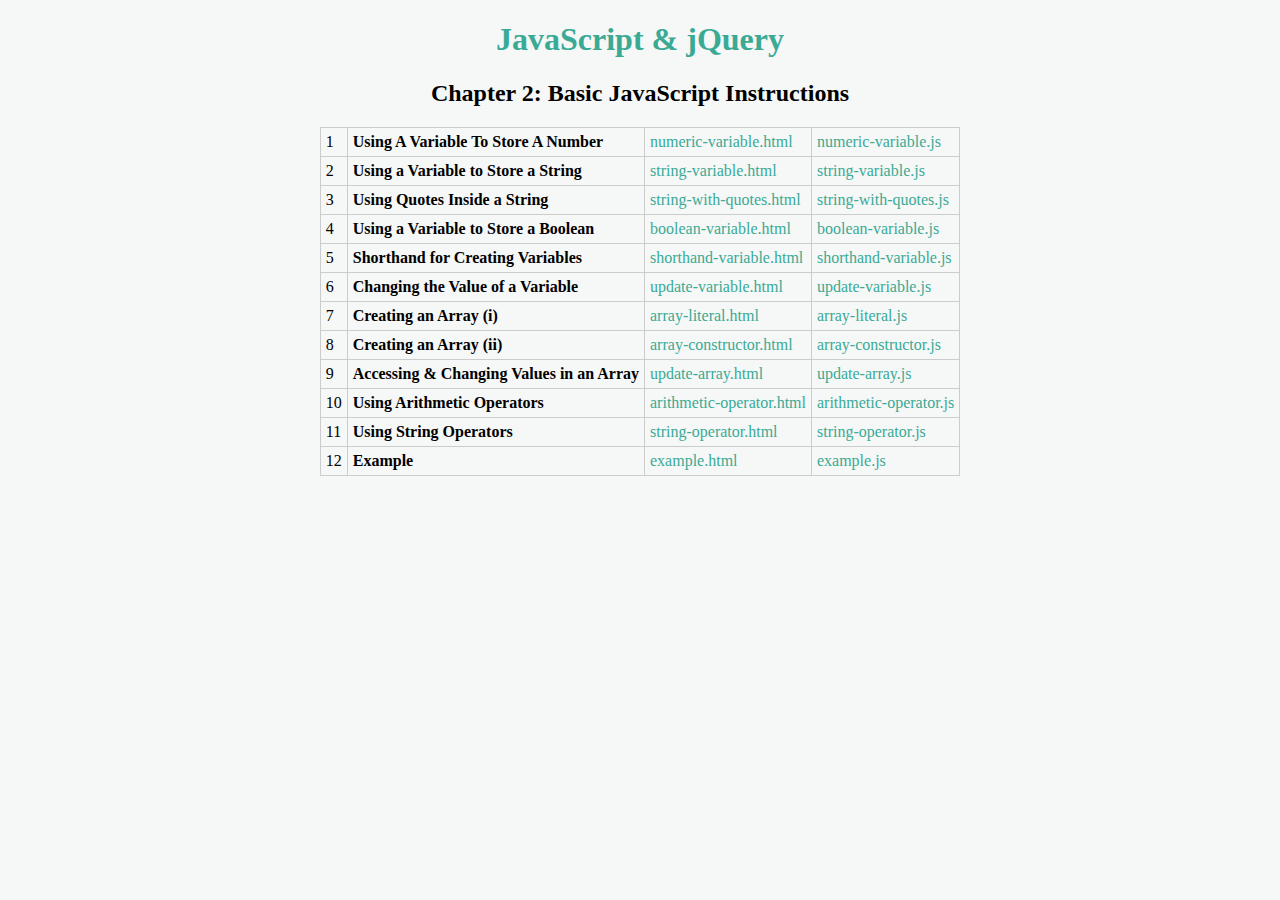
<file: js2/index.html>
<!DOCTYPE html>
<html>
  <head>
    <title>JavaScript &amp; jQuery - Chapter 2: Basic JavaScript Instructions</title>
    <link rel="stylesheet" type="text/css" href="./css/style.css" />
  </head>
  <body>
    <h1 id="header"><a href="../index.html">JavaScript &amp; jQuery</a></h1>
    <h2>Chapter 2: Basic JavaScript Instructions</h2>
    <table>
      <tr>
        <td>1</td>
        <td><strong>Using A Variable To Store A Number</strong></td>
        <td><a href="numeric-variable.html">numeric-variable.html</a></td>
        <td><a href="js/numeric-variable.js">numeric-variable.js</a></td>
      </tr>
      <tr>
        <td>2</td>
        <td><strong>Using a Variable to Store a String</strong></td>
        <td><a href="string-variable.html">string-variable.html</a></td>
        <td><a href="js/string-variable.js">string-variable.js</a></td>
      </tr>
      <tr>
        <td>3</td>
        <td><strong>Using Quotes Inside a String</strong></td>
        <td><a href="string-with-quotes.html">string-with-quotes.html</a></td>
        <td><a href="js/string-with-quotes.js">string-with-quotes.js</a></td>
      </tr>
      <tr>
        <td>4</td>
        <td><strong>Using a Variable to Store a Boolean</strong></td>
        <td><a href="boolean-variable.html">boolean-variable.html</a></td>
        <td><a href="js/boolean-variable.js">boolean-variable.js</a></td>
      </tr>
      <tr>
        <td>5</td>
        <td><strong>Shorthand for Creating Variables</strong></td>
        <td><a href="shorthand-variable.html">shorthand-variable.html</a></td>
        <td><a href="js/shorthand-variable.js">shorthand-variable.js</a></td>
      </tr>
      <tr>
        <td>6</td>
        <td><strong>Changing the Value of a Variable</strong></td>
        <td><a href="update-variable.html">update-variable.html</a></td>
        <td><a href="js/update-variable.js">update-variable.js</a></td>
      </tr>
      <tr>
        <td>7</td>
        <td><strong>Creating an Array (i)</strong></td>
        <td><a href="array-literal.html">array-literal.html</a></td>
        <td><a href="js/array-literal.js">array-literal.js</a></td>
      </tr>
      <tr>
        <td>8</td>
        <td><strong>Creating an Array (ii)</strong></td>
        <td><a href="array-constructor.html">array-constructor.html</a></td>
        <td><a href="js/array-constructor.js">array-constructor.js</a></td>
      </tr>
      <tr>
        <td>9</td>
        <td><strong>Accessing &amp; Changing Values in an Array</strong></td>
        <td><a href="update-array.html">update-array.html</a></td>
        <td><a href="js/update-array.js">update-array.js</a></td>
      </tr>
      <tr>
        <td>10</td>
        <td><strong>Using Arithmetic Operators</strong></td>
        <td><a href="arithmetic-operator.html">arithmetic-operator.html</a></td>
        <td><a href="js/arithmetic-operator.js">arithmetic-operator.js</a></td>
      </tr>
      <tr>
        <td>11</td>
        <td><strong>Using String Operators</strong></td>
        <td><a href="string-operator.html">string-operator.html</a></td>
        <td><a href="js/string-operator.js">string-operator.js</a></td>
      </tr>
      <tr>
        <td>12</td>
        <td><strong>Example</strong></td>
        <td><a href="example.html">example.html</a></td>
        <td><a href="js/example.js">example.js</a></td>
      </tr>
    </table>
  </body>
</html>
</file>
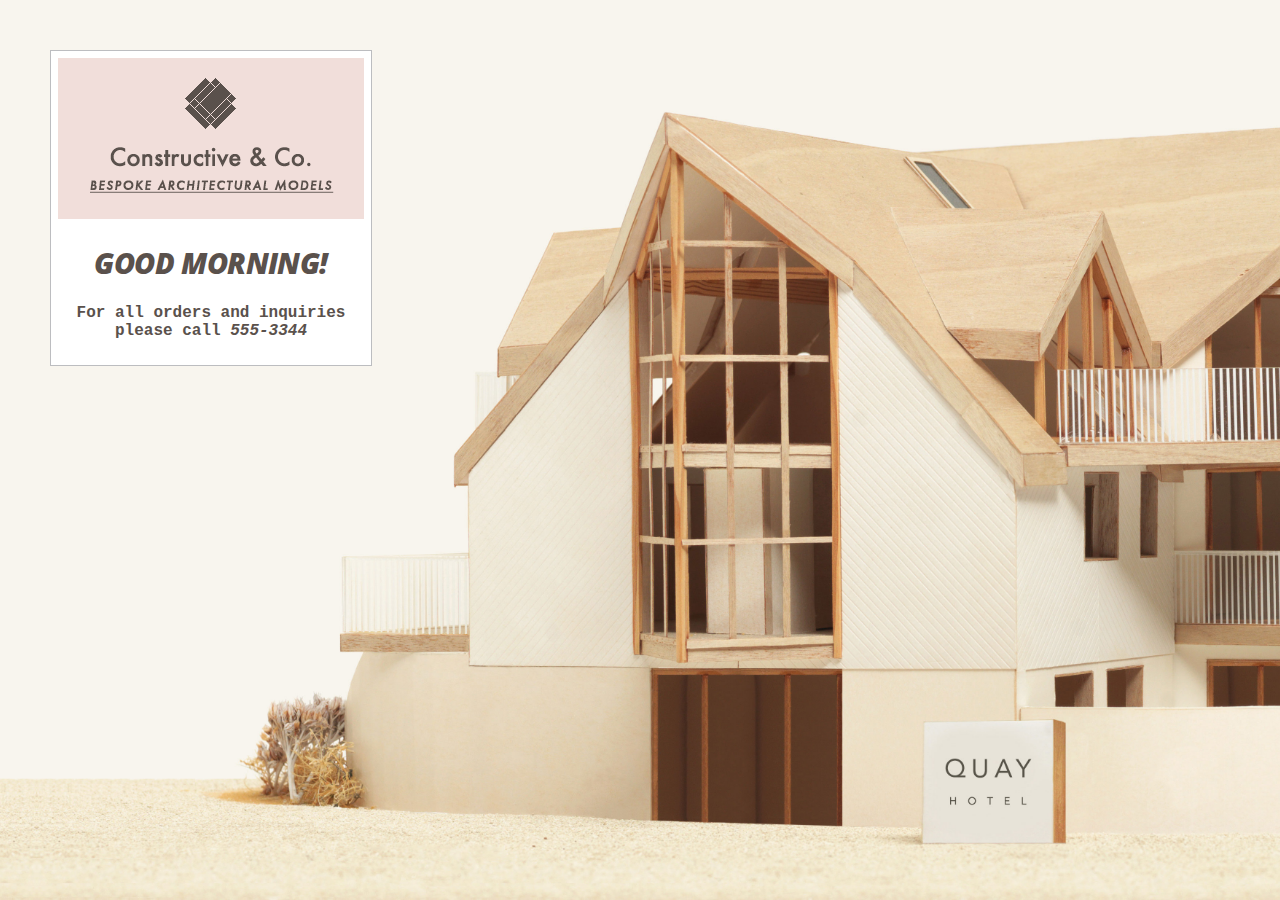
<file: js1/add-content.html>
<!DOCTYPE html>
<html>
  <head>
    <title>Constructive &amp; Co.</title>
    <link rel="stylesheet" href="css/c01.css" />
  </head>
  <body>
    <h1>Constructive &amp; Co.</h1>
    <script src="js/add-content.js"></script>
    <p>For all orders and inquiries please call <em>555-3344</em></p>
  </body>
</html>
</file>
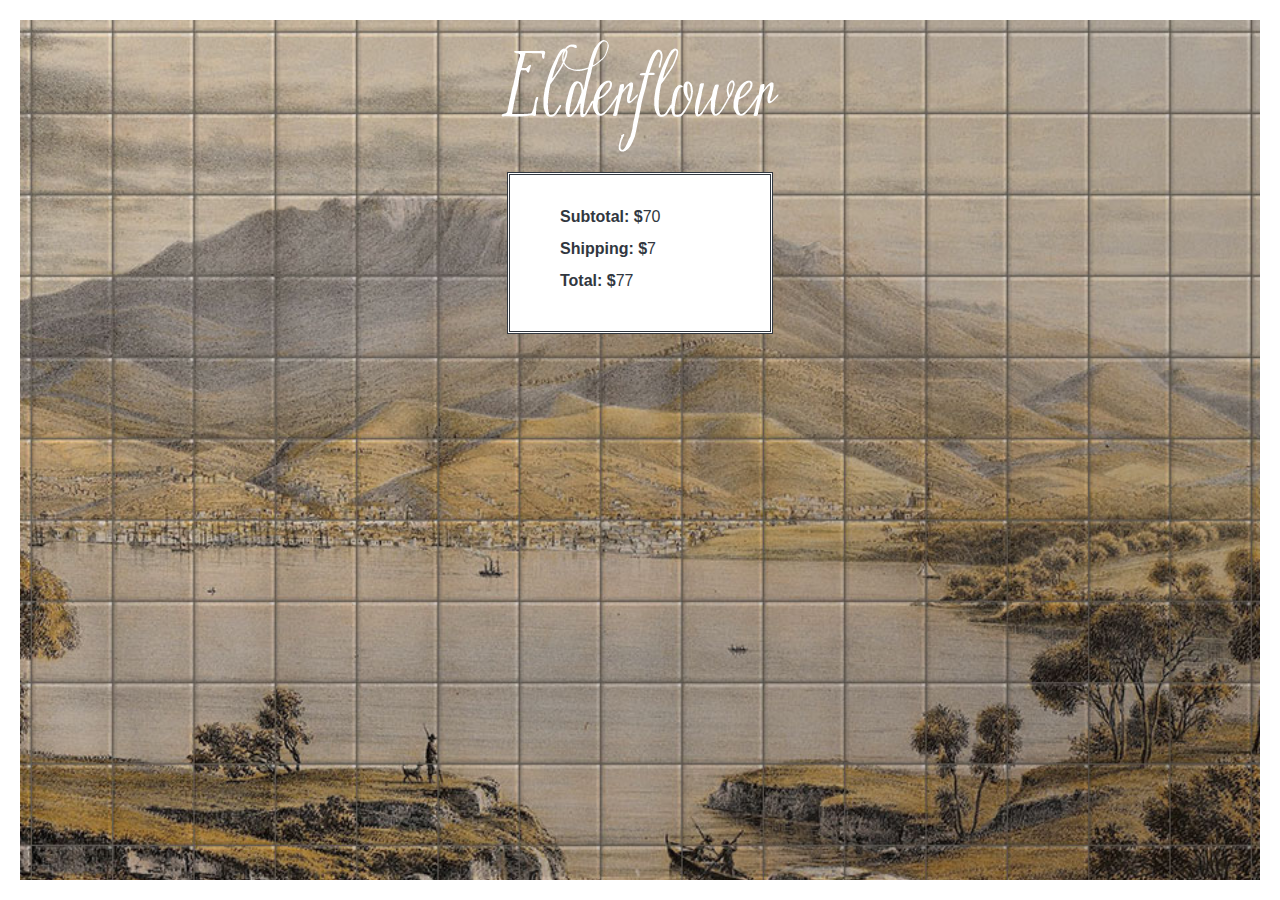
<file: js2/arithmetic-operator.html>
<!DOCTYPE html>
<html>
  <head>
    <title>
      JavaScript &amp; jQuery - Chapter 2: Basic JavaScript Instructions - Arithmetic Operator
    </title>
    <link rel="stylesheet" href="css/c02.css" />
  </head>
  <body>
    <h1>Elderflower</h1>
    <div id="content">
      <div class="message number">Subtotal: $<span id="subtotal">&nbsp;</span></div>
      <div class="message number">Shipping: $<span id="shipping">&nbsp;</span></div>
      <div class="message number">Total: $<span id="total">&nbsp;</span></div>
    </div>
    <script src="js/arithmetic-operator.js"></script>
  </body>
</html>
</file>
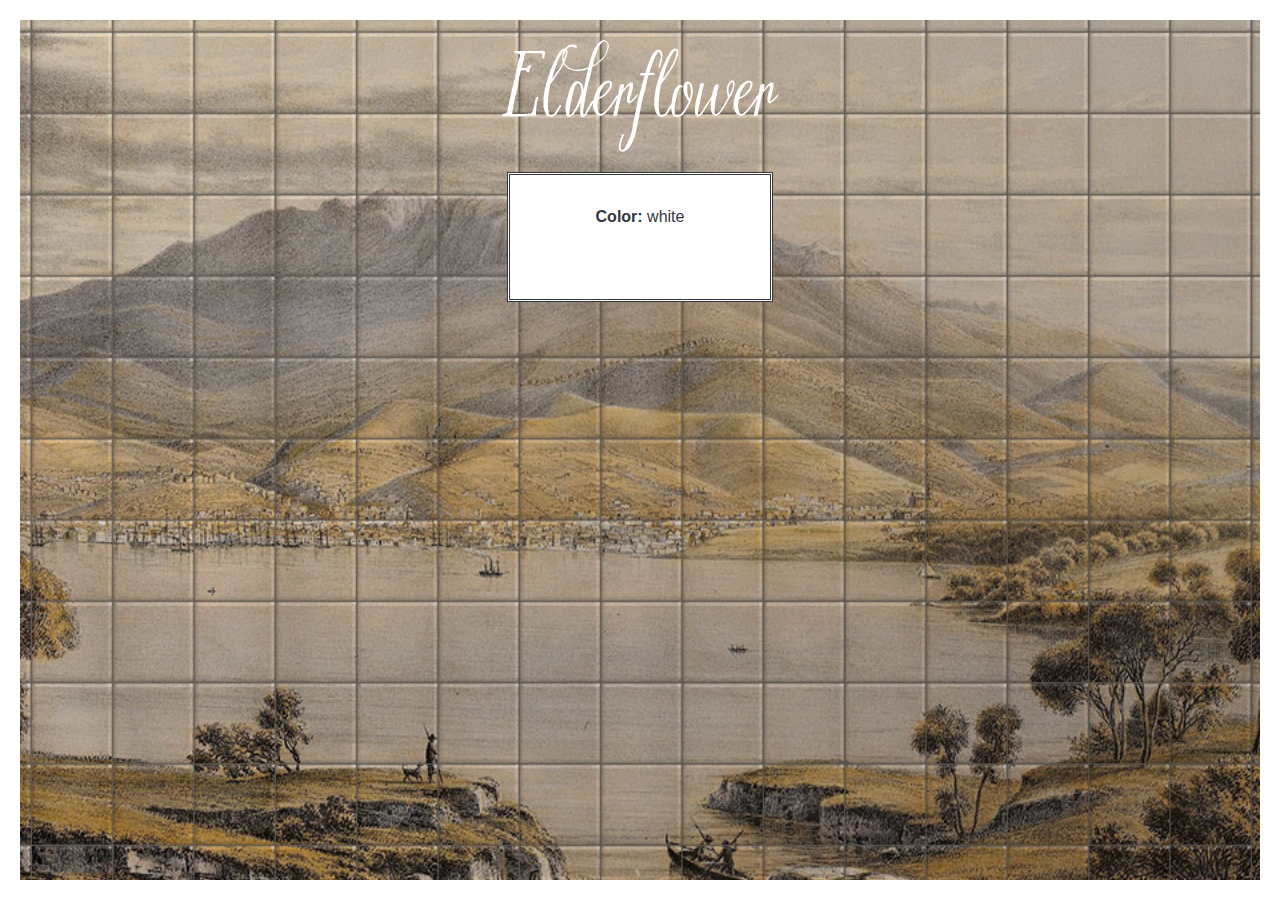
<file: js2/array-constructor.html>
<!DOCTYPE html>
<html>
<head>
  <title>JavaScript &amp; jQuery - Chapter 2: Basic JavaScript Instructions - Array Constructor</title>
  <link rel="stylesheet" href="css/c02.css" />
</head>
<body>
  <h1>Elderflower</h1>
  <div id="content">
      <div class="message">Color: <span id="colors">We were unable to find your color choice. Please try again...</span></div>
  </div>
  <script src="js/array-constructor.js"></script>
</body>
</html>
</file>
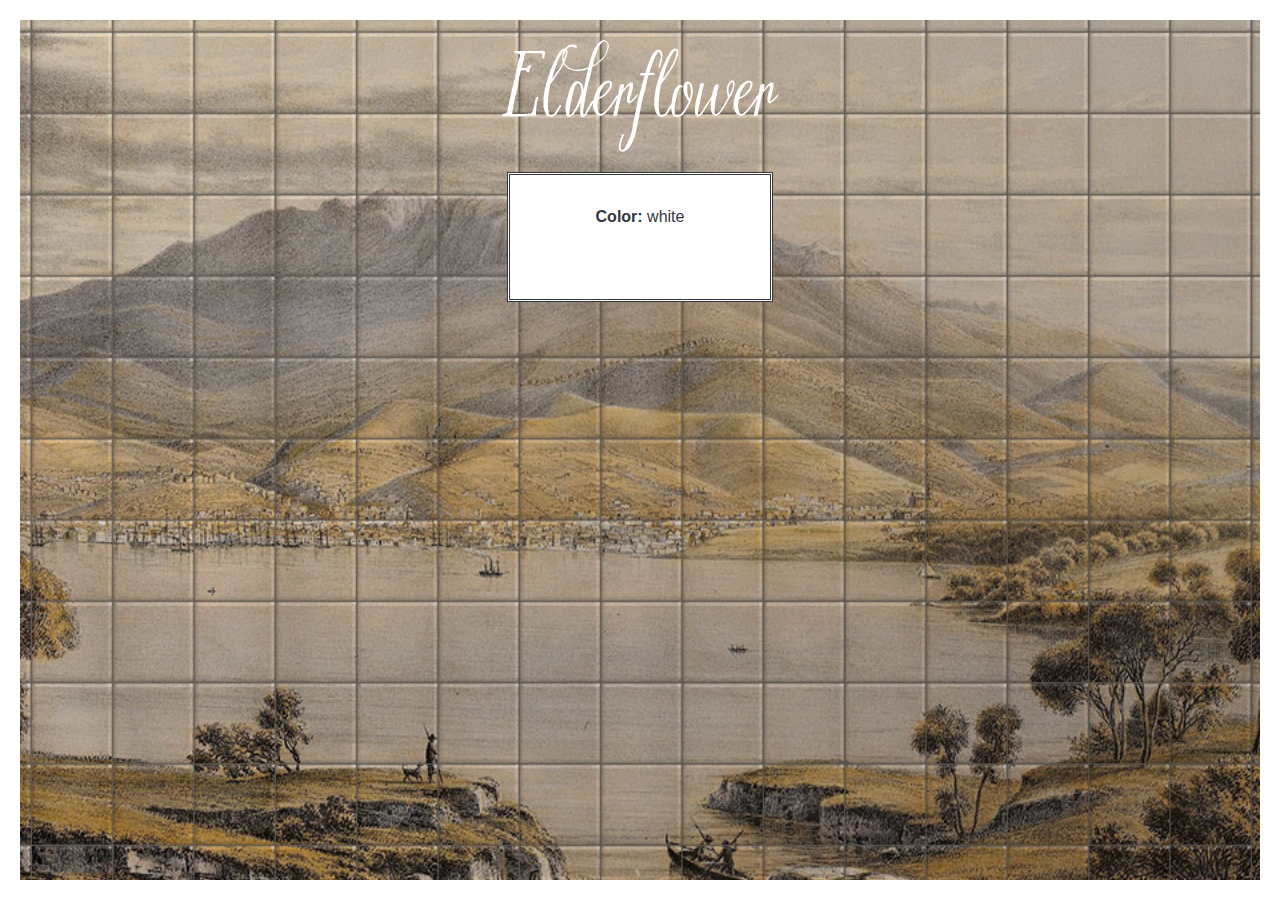
<file: js2/array-literal.html>
<!DOCTYPE html>
<html>
<head>
  <title>JavaScript &amp; jQuery - Chapter 2: Basic JavaScript Instructions - Array Literal</title>
  <link rel="stylesheet" href="css/c02.css" />
</head>
<body>
  <h1>Elderflower</h1>
  <div id="content">
      <div class="message">Color: <span id="colors">We were unable to find your color choice. Please try again...</span></div>
  </div>
  <script src="js/array-literal.js"></script>
</body>
</html>
</file>
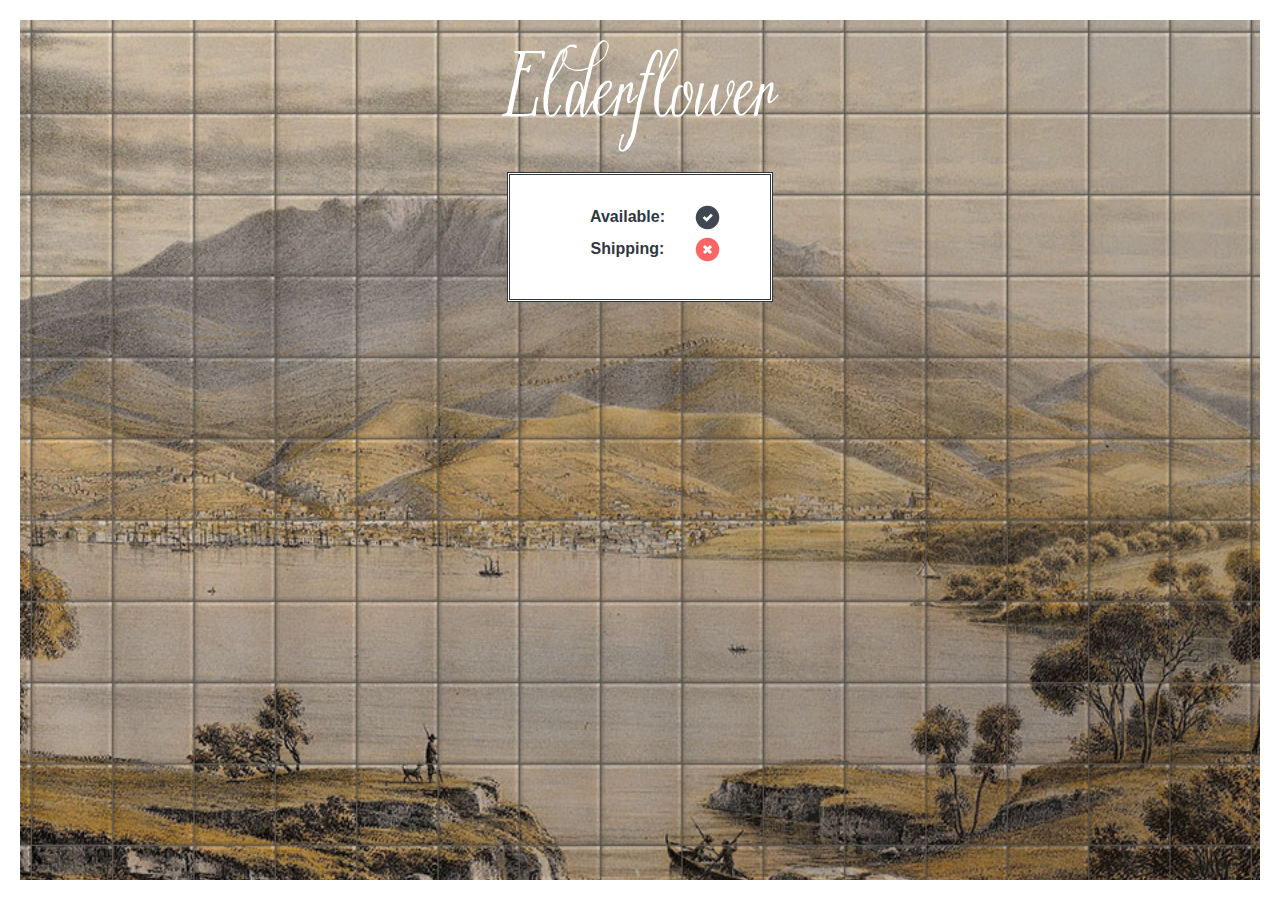
<file: js2/boolean-variable.html>
<!DOCTYPE html>
<html>
  <head>
    <title>JavaScript &amp; jQuery - Chapter 2: Basic JavaScript Instructions - Boolean Variable</title>
    <link rel="stylesheet" href="css/c02.css" />
  </head>
  <body>
    <h1>Elderflower</h1>
    <div id="content">
      <div class="message">Available: <span id="stock"></span></div>
      <div class="message">Shipping: <span id="shipping"></span></div>
    </div>
    <script src="js/boolean-variable.js"></script>
  </body>
</html>
</file>
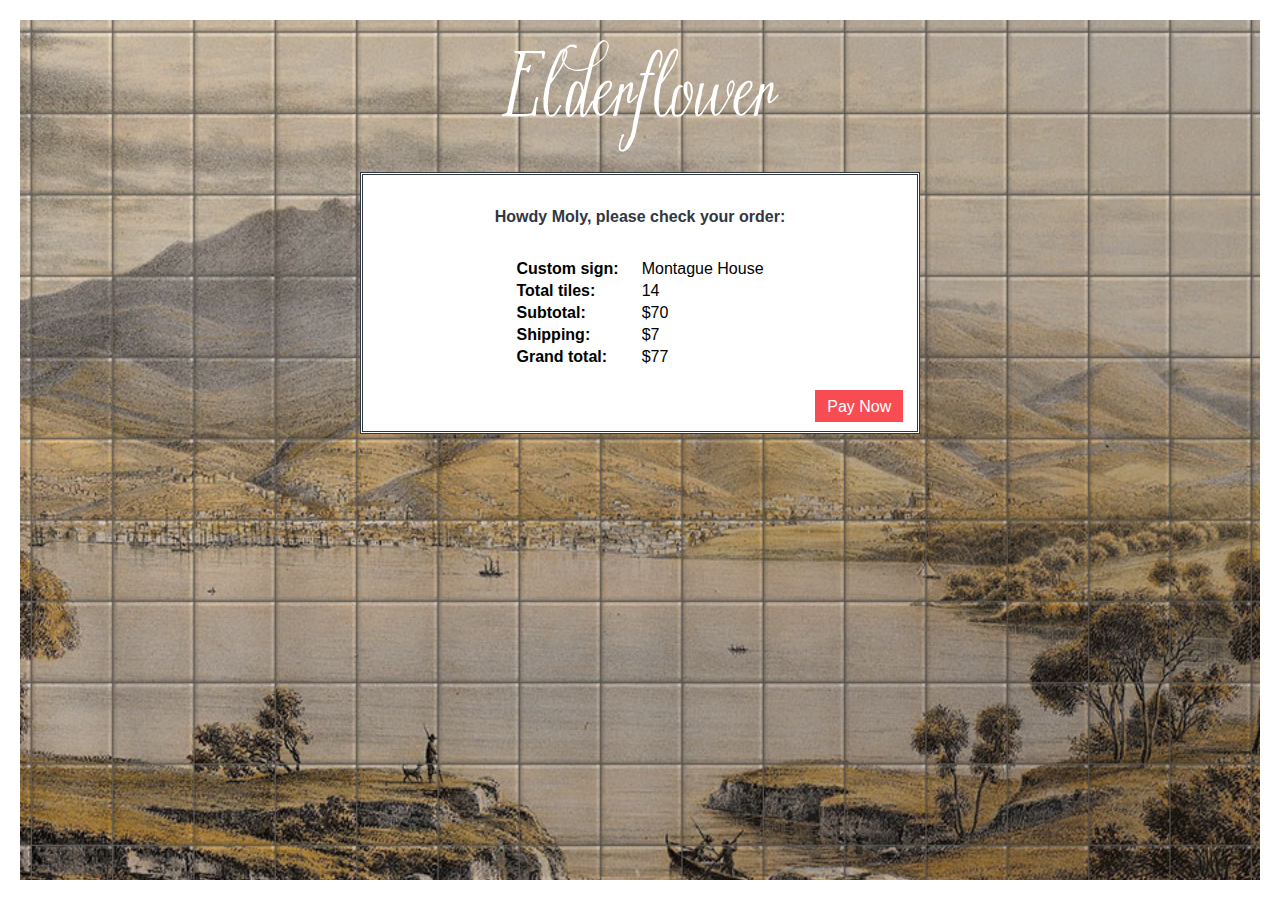
<file: js2/example.html>
<html>
<head>
  <title>JavaScript &amp; jQuery - Chapter 2: Basic JavaScript Instructions - Example</title>
  <link rel="stylesheet" href="css/c02.css" />
</head>
<body>
  <h1>Elderflower</h1>
  <div id="content">
    <div id="greeting" class="message">Hello!</div>
    <table>
      <tr>
        <td>Custom sign: </td>
        <td id="userSign"></td>
      </tr>
      <tr>
        <td>Total tiles: </td>
        <td id="tiles"></td>
      </tr>
      <tr>
        <td>Subtotal: </td>
        <td id="subTotal">$</td>
      </tr>
      <tr>
        <td>Shipping: </td>
        <td id="shipping">$</td>
      </tr>
      <tr>
        <td>Grand total: </td>
        <td id="grandTotal">$</td></tr>
    </table>
    <a href="#" class="action">Pay Now</a>
  </div>
  <script src="js/example.js"></script>
</body>
</html>
</file>
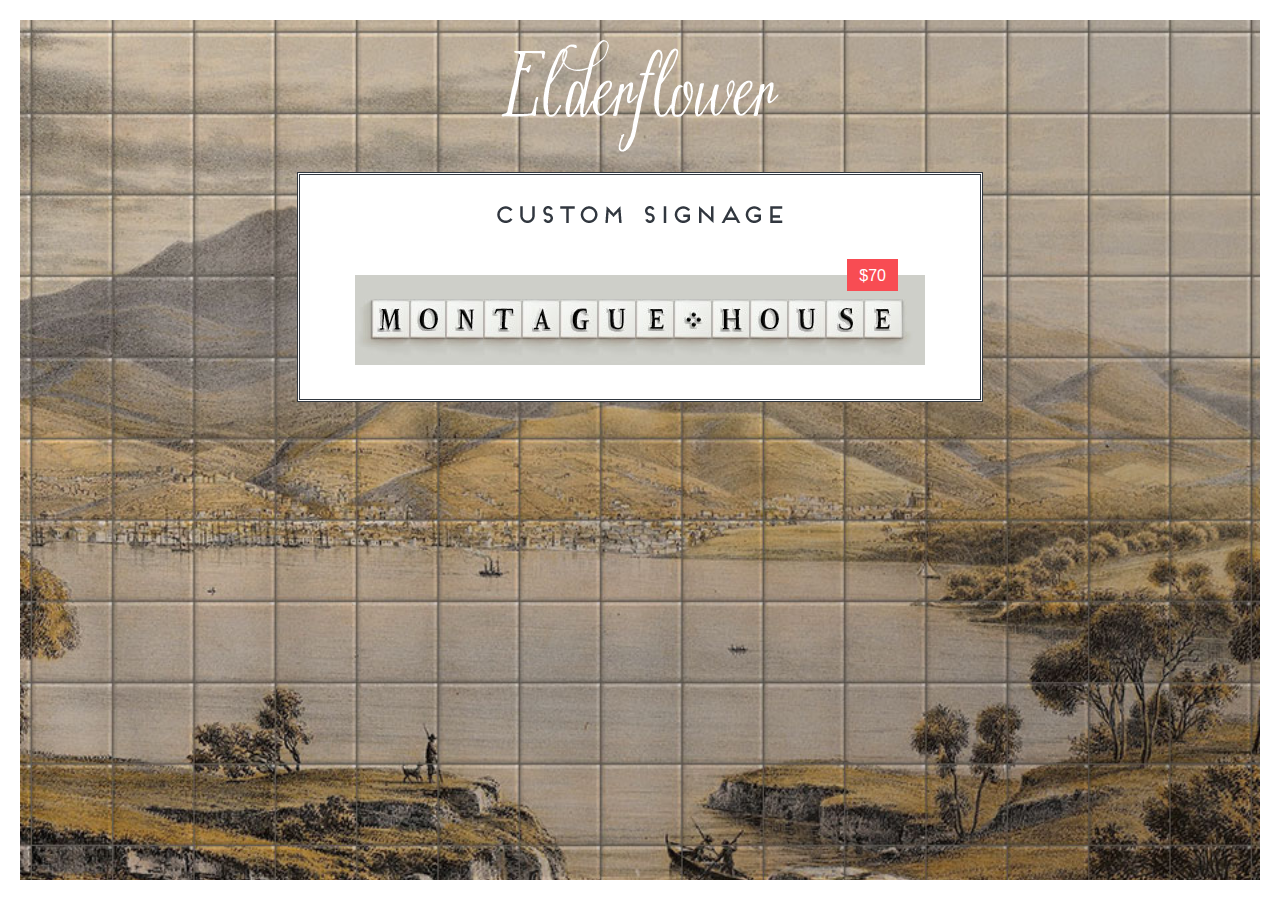
<file: js2/numeric-variable.html>
<!DOCTYPE html>
<html>
  <head>
    <title>JavaScript &amp; jQuery - Chapter 2: Basic JavaScript Instructions - Numeric Variable</title>
    <link rel="stylesheet" href="css/c02.css" />
  </head>
  <body>
    <h1>Elderflower</h1>
    <div id="content">
      <h2>Custom Signage</h2>
      <div id="cost">Cost: $5 per tile</div>
      <img src="images/preview.jpg" alt="Sign" />
    </div>
    <script src="js/numeric-variable.js"></script>
  </body>
</html>
</file>
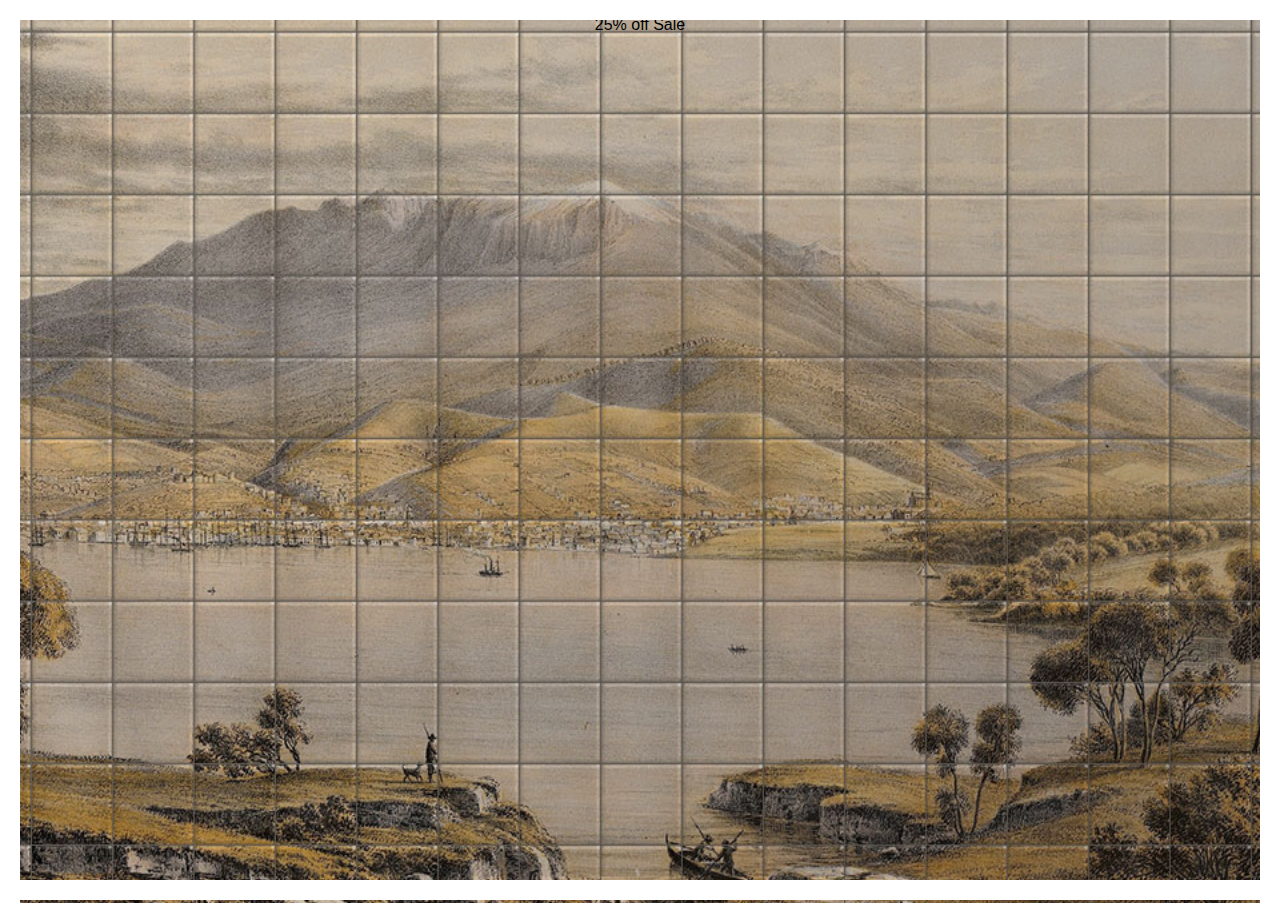
<file: js2/sale.html>
<!DOCTYPE html>
<html>
<head>
  <title>JavaScript &amp; jQuery - Chapter 2: Basic JavaScript Instructions - Sale</title>
  <link rel="stylesheet" href="css/c02.css" />
</head>
<body>
  <p>25% off Sale</p>
</body>
</html>
</file>
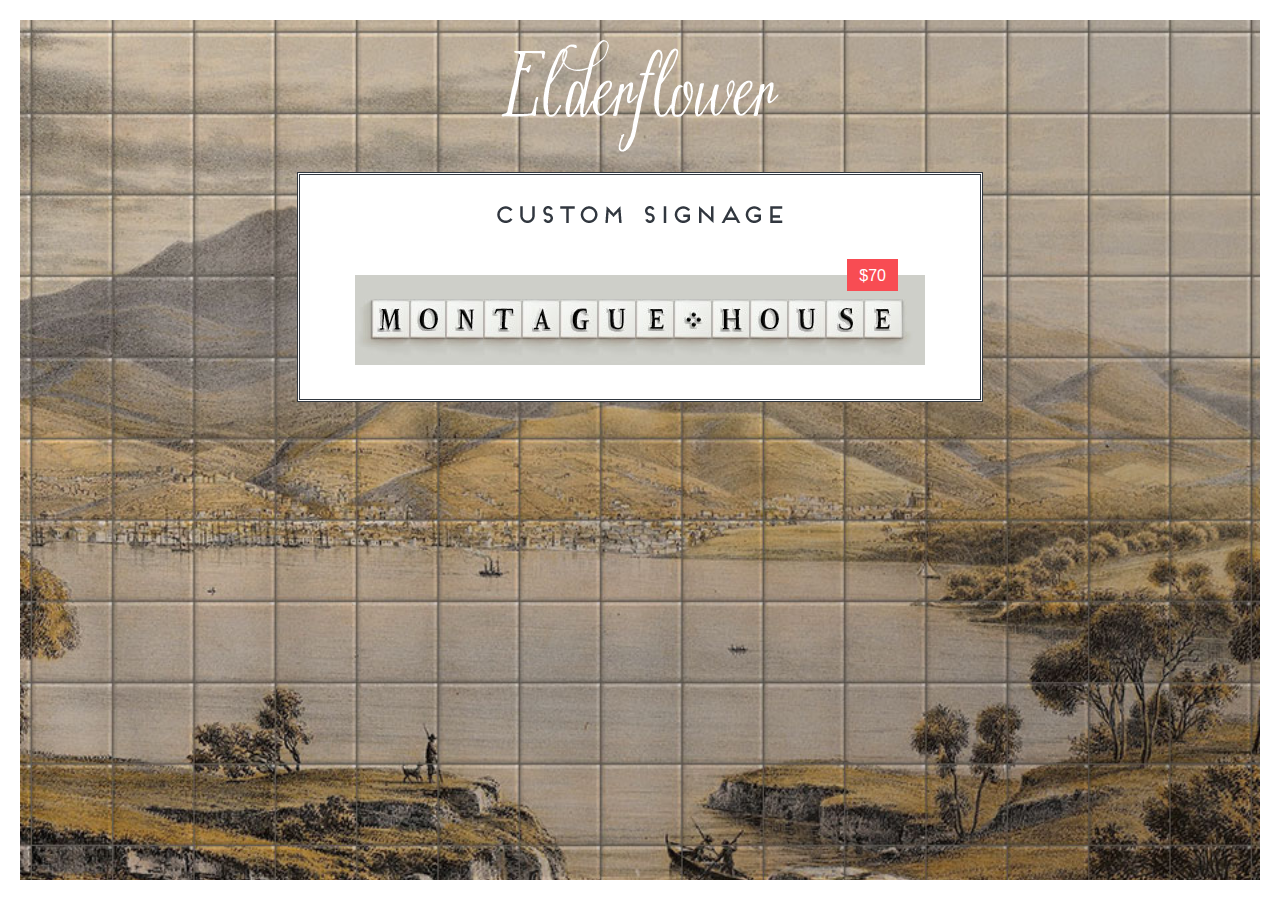
<file: js2/shorthand-variable.html>
<!DOCTYPE html>
<html>
  <head>
    <title>
      JavaScript &amp; jQuery - Chapter 2: Basic JavaScript Instructions - Shorthand Variable
    </title>
    <link rel="stylesheet" href="css/c02.css" />
  </head>
  <body>
    <h1>Elderflower</h1>
    <div id="content">
      <h2>Custom Signage</h2>
      <div id="cost">Cost: $5 per tile</div>
      <img src="images/preview.jpg" alt="Sign" />
    </div>
    <script src="js/shorthand-variable.js"></script>
  </body>
</html>
</file>
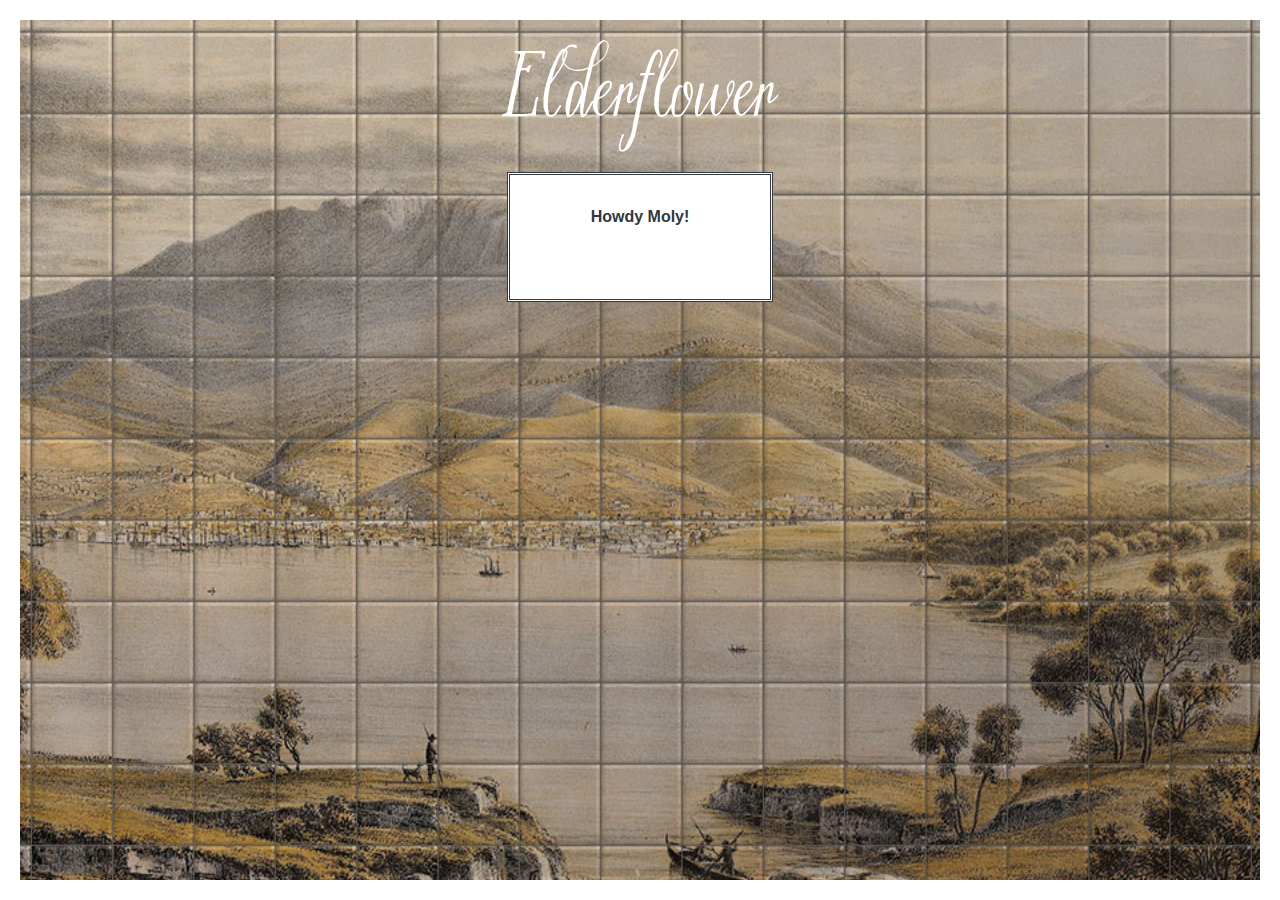
<file: js2/string-operator.html>
<!DOCTYPE html>
<html>
  <head>
    <title>
      JavaScript &amp; jQuery - Chapter 2: Basic JavaScript Instructions - String Operator
    </title>
    <link rel="stylesheet" href="css/c02.css" />
  </head>
  <body>
    <h1>Elderflower</h1>
    <div id="content">
      <div id="greeting" class="message">Hello <span id="name">friend</span>!</div>
    </div>
    <script src="js/string-operator.js"></script>
  </body>
</html>
</file>
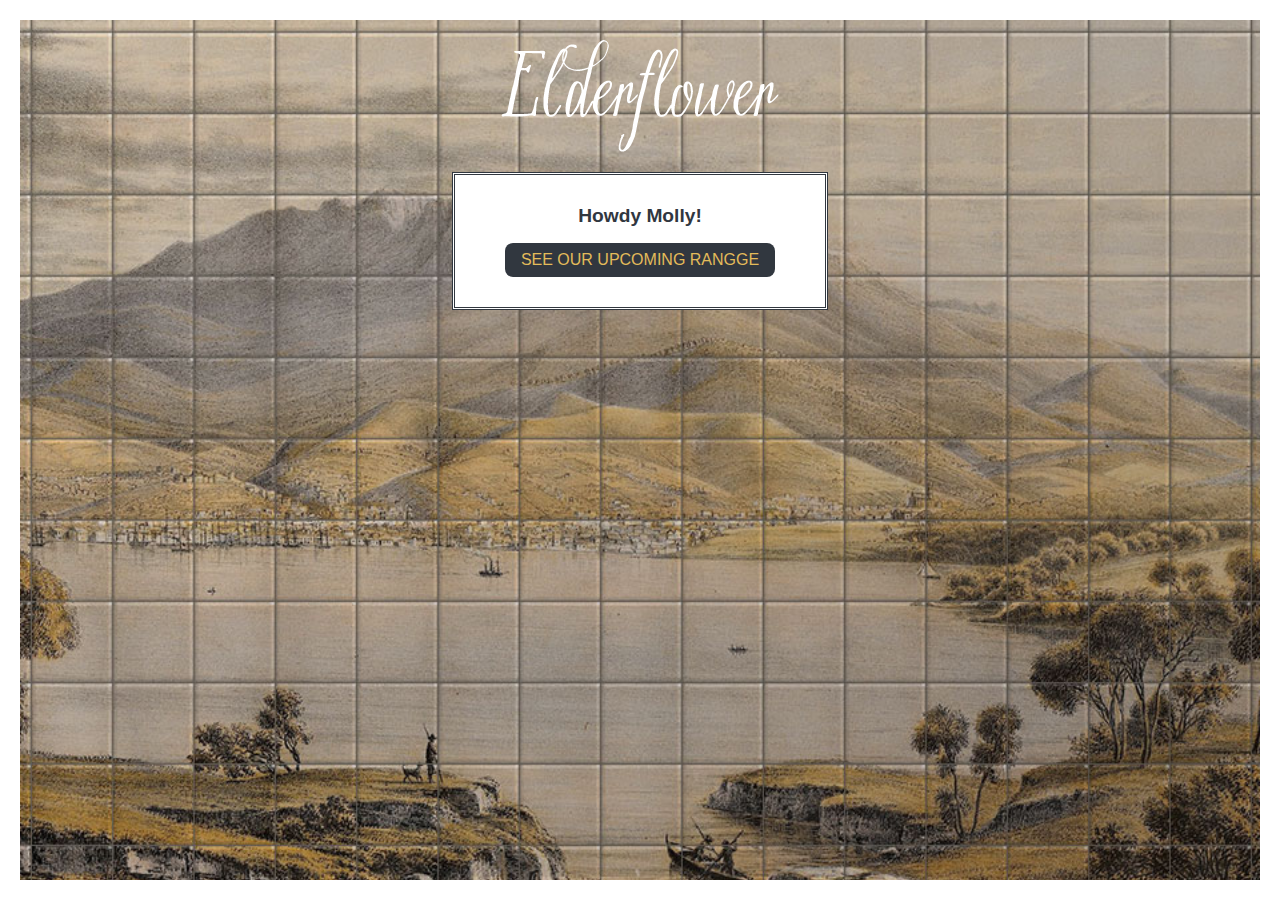
<file: js2/string-variable.html>
<!DOCTYPE html>
<html>
  <head>
    <title>JavaScript &amp; jQuery - Chapter 2: Basic JavaScript Instructions - String Variable</title>
    <link rel="stylesheet" href="css/c02.css" />
  </head>
  <body>
    <h1>Elderflower</h1>
    <div id="content">
      <div id="title">Howdy <span id="name">friend</span>!</div>
      <div id="note">Take a look around...</div>
    </div>
    <script src="js/string-variable.js"></script>
  </body>
</html>
</file>
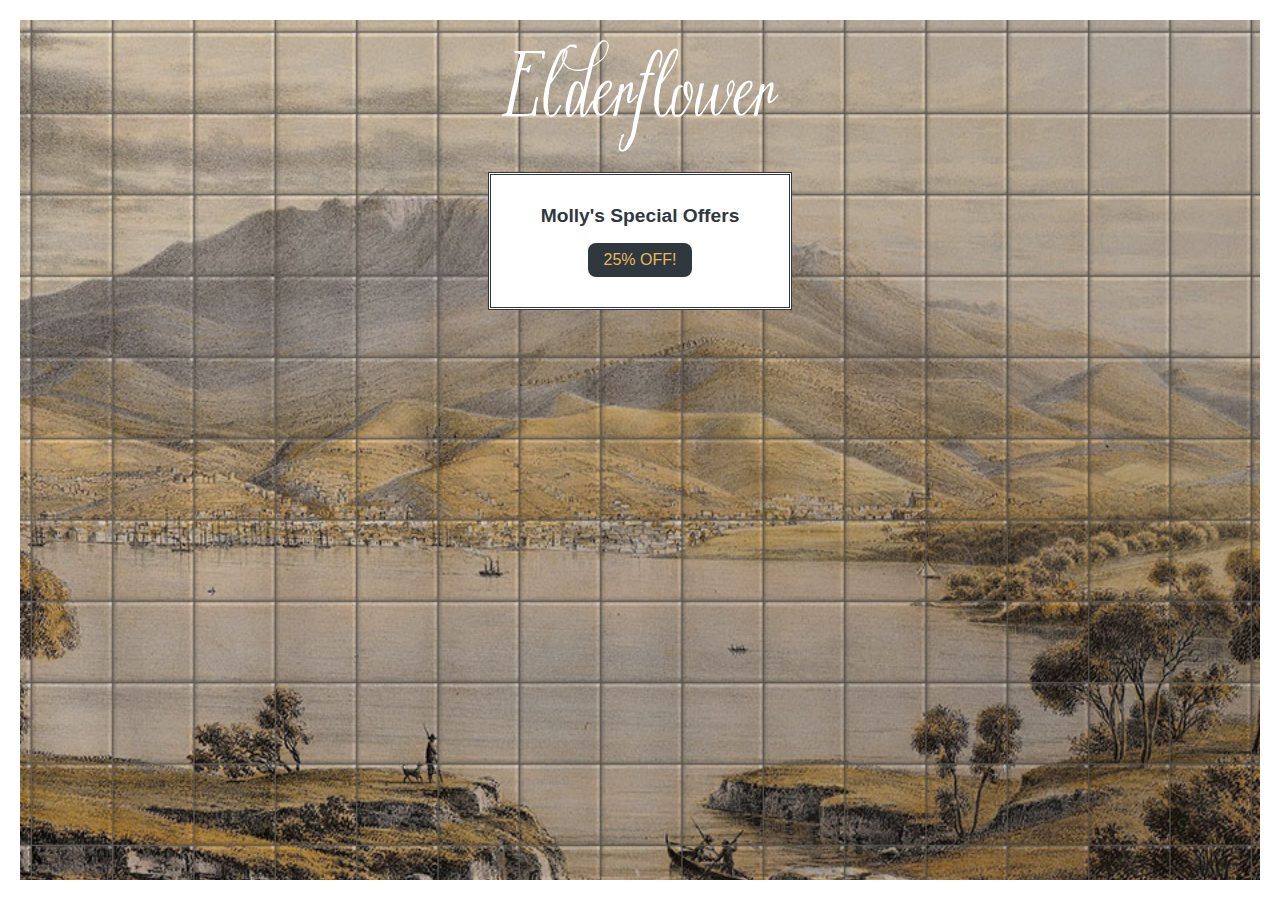
<file: js2/string-with-quotes.html>
<!DOCTYPE html>
<html>
  <head>
    <title>
      JavaScript &amp; jQuery - Chapter 2: Basic JavaScript Instructions - String With Quotes
    </title>
    <link rel="stylesheet" href="css/c02.css" />
  </head>
  <body>
    <h1>Elderflower</h1>
    <div id="content">
      <div id="title">Special Offers</div>
      <div id="note">Sign-up to receive personalized offers!</div>
    </div>
    <script src="js/string-with-quotes.js"></script>
  </body>
</html>
</file>
<file: js2/css/style.css>
body {
    background: #F6F7F7;
}
h1 a {
    color: #3AAA95;
    text-decoration: none;
}
h1, h2 {
    text-align: center;
    /* margin: 0 auto; */
}
table {
    border-collapse: collapse;
    margin: 0 auto;
}
table a {
    color: #3AAA95;
    text-decoration: none;
}
table td {
    border: 1px solid #ccc;
    padding: 5px;
}
</file>
<file: js1/css/c01.css>
/* CSS for adding content example */

@import url(http://fonts.googleapis.com/css?family=Open+Sans:800italic);

body { 
    font-family: "Courier New", Courier, monospace;
    background: url("../images/constructive-backdrop.jpg") no-repeat center center fixed; 
    -webkit-background-size: cover;
    -moz-background-size: cover;
    -o-background-size: cover;
    background-size: cover;
    margin: 0;
    padding: 0;}

h1, h3, p {
    float: left;
    clear: left;
    width: 320px;
    background-color: #fff;
    color: #5a514c;
    text-align: center;}


h1 {
    margin: 50px 0 0 50px;
    height: 175px;
    background-image: url("../images/constructive-logo.gif");
    background-repeat: no-repeat;
    text-indent: -9999px;
    border-top: 1px solid #bcbdc0;
    border-left: 1px solid #bcbdc0;
    border-right: 1px solid #bcbdc0;}

h3 {
    margin: 0 0 0 50px;
    padding: 25px 0 0 0;
    font-family: 'Open Sans', arial, sans-serif;
    font-size: 1.8em;
    font-style: italic;
    font-weight: 800;
    line-height: 0.80em;
    letter-spacing: -0.02em;
    text-transform: uppercase;
    border-left: 1px solid #bcbdc0;
    border-right: 1px solid #bcbdc0;}

p {
    margin: 0 0 0 50px;
    padding: 30px 0 25px 0;
    font-weight: bold;
    text-align: center;
    border-right: 1px solid #bcbdc0;
    border-bottom: 1px solid #bcbdc0;
    border-left: 1px solid #bcbdc0;}

/* Border under box when you move script in the last example */
p + script + h3 {
    padding-bottom: 20px;
    border-bottom: 1px solid #bcbdc0;}

/* Fix for full-screen background image: Chrome on Android */
html{
    height:100%;
    min-height:100%;}
body{
    min-height:100%;}
</file>
<file: js2/css/c02.css>
html {
    height: 100%;}

body {
    background-color: #b6a996;
    background: url('../images/hobart.jpg') no-repeat center center fixed;
    -webkit-background-size: cover;
    -moz-background-size: cover;
    -o-background-size: cover;
    background-size: cover;
    font-family: helvetica, arial, sans-serif;
    font-size: 100%;
    margin: 0;
    padding: 0;
    text-align: center;
    min-height: 100%;}

#content {
    background-color: #fff;
    border: 3px double #31373f;
    color: #31373f;
    display: inline-block;
    padding: 30px 50px;
    margin: 20px auto 50px auto;
    max-width: 580px;
    min-height: 4em;
    overflow: auto;
    text-align: center;}

h1, h2 {
    text-indent: 100%;
    white-space: nowrap;
    overflow: hidden;}

h1 {
    width: 278px;
    height: 112px;
    margin: 0 auto 0 auto;
    padding-top: 40px;
    background: url('../images/elderflower-logo.png') no-repeat bottom center;}

h2 {
    width: 286px;
    height: 18px;
    margin: 0 auto 20px auto;
    background: url('../images/custom-sign.png') no-repeat center center;}

#title {
    font-size: 120%;
    font-weight: bold;}

#cost, .action {
    background-color: #f84c53;
    color: #fff;
    width: auto;
    height: 1em;
    padding: 0.5em 0.75em;
    float: right;}
#cost {
    position: relative;
    top: 1em;
    right: 2em;}
.action {
    position: relative;
    top: 1.3em;
    right: -2.3em;}

#note {
    background-color: #31373f; 
    border-radius: 0.5em;
    color: #e3bb5a;
    padding: 0.5em 1em;
    margin-top: 1em;
    text-transform: uppercase;
    display: inline-block;}

a {
    color: #e3bb5a;
    text-decoration:none;}

.true, .false {
    background: url("../images/tick-cross.png");
    display: block;
    float:right;
    height: 25px;
    width: 25px;}
.false {
    background-position: 0 -25px;}

.message {
    font-weight: bold;
    line-height: 1.5em;
    height: 2em;
    display: block;
    clear: left;
    min-width: 10em;}

.message span { 
    font-weight: normal;}

.number {
    text-align: left;}

table {
    margin: 20px 100px 0 100px;}

tr td:first-child {
    font-weight: bold;
    padding-right: 20px;}

body:before, body:after {
    content: "";
    position: fixed;
    background: #fff;
    left: 0;
    right: 0;
    height: 20px;}

body:before {
    top: 0;}

body:after {
    bottom: 0;}

body {
    border-left: 20px solid #fff;
    border-right: 20px solid #fff;}
</file>
